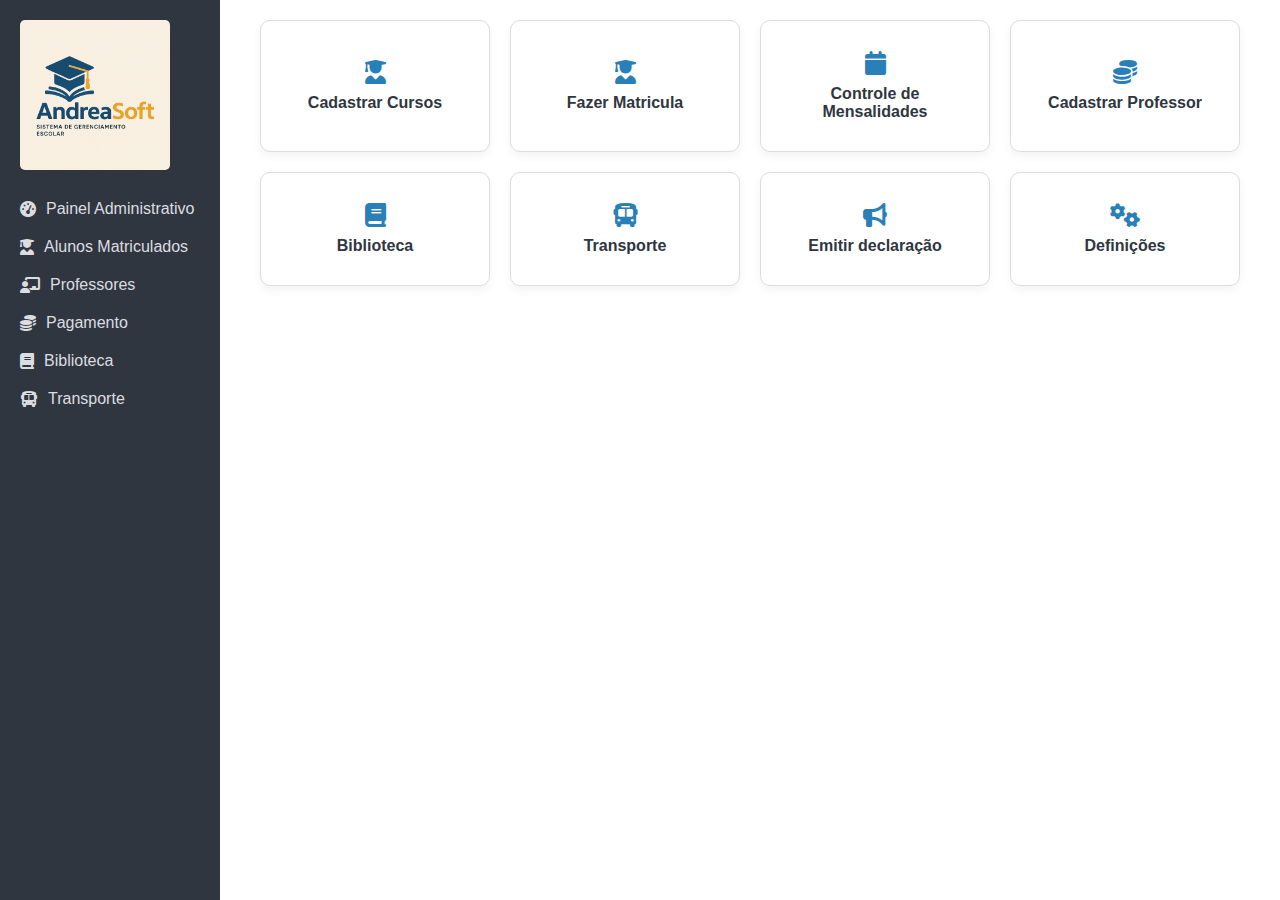
<file: html/index.html>
<!DOCTYPE html>
<html lang="pt-br">

<head>
  <meta charset="UTF-8" />
  <meta name="viewport" content="width=device-width, initial-scale=1.0" />
  <title>SGTE - Sistema de Gerenciamento Escolar</title>
  <link rel="stylesheet" href="../css/style.css" />
  <link rel="stylesheet" href="https://cdnjs.cloudflare.com/ajax/libs/font-awesome/6.5.0/css/all.min.css" /> 
</head>

<body class="container">
  <aside class="sidebar">
    <div class="logo">
      <img src="../images/logo.png" alt="Logo" />
    </div>
    <nav>
      <ul>
        <li><a href="index.html"><i class="fas fa-tachometer-alt"></i> Painel Administrativo</a></li>
        <li><a href="listaEstudante.html"><i class="fas fa-user-graduate"></i> Alunos Matriculados</a></li>
        <li><a href="profCadastrados.html"><i class="fas fa-chalkboard-teacher"></i>Professores</a></li>
        <li><a href="pagamento.html"><i class="fas fa-coins"></i> Pagamento</a></li>
        <li><a href="biblioteca.html"><i class="fas fa-book"></i> Biblioteca</a></li>
        <li><a href="transporte.html"><i class="fas fa-bus"></i> Transporte</a></li>
      </ul>
    </nav>
  </aside>

  <!-- Conteúdo principal -->
  <main class="main">

    <section class="dashboard">
      <a href="cadastrarCursos.html" class="card"><i class="fas fa-user-graduate"></i> Cadastrar Cursos</a>
      <a href="gerenciarTurmas.html" class="card"><i class="fas fa-user-graduate"></i>Fazer Matricula</a>
      <a href="pagamento.html" class="card"><i class="fas fa-calendar"></i>Controle de Mensalidades</a>
      <a href="cadastrarProf.html" class="card"><i class="fas fa-coins"></i>Cadastrar Professor</a>
      <a href="biblioteca.html" class="card"><i class="fas fa-book"></i> Biblioteca</a>
      <a href="transporte.html" class="card"><i class="fas fa-bus"></i> Transporte</a>
      <a href="avisos.html" class="card"><i class="fas fa-bullhorn"></i> Emitir declaração</a>
      <a href="definicoes.html" class="card"><i class="fas fa-cogs"></i> Definições</a>
    </section>    

  </main>

 

  

</body>

</html>
</file>
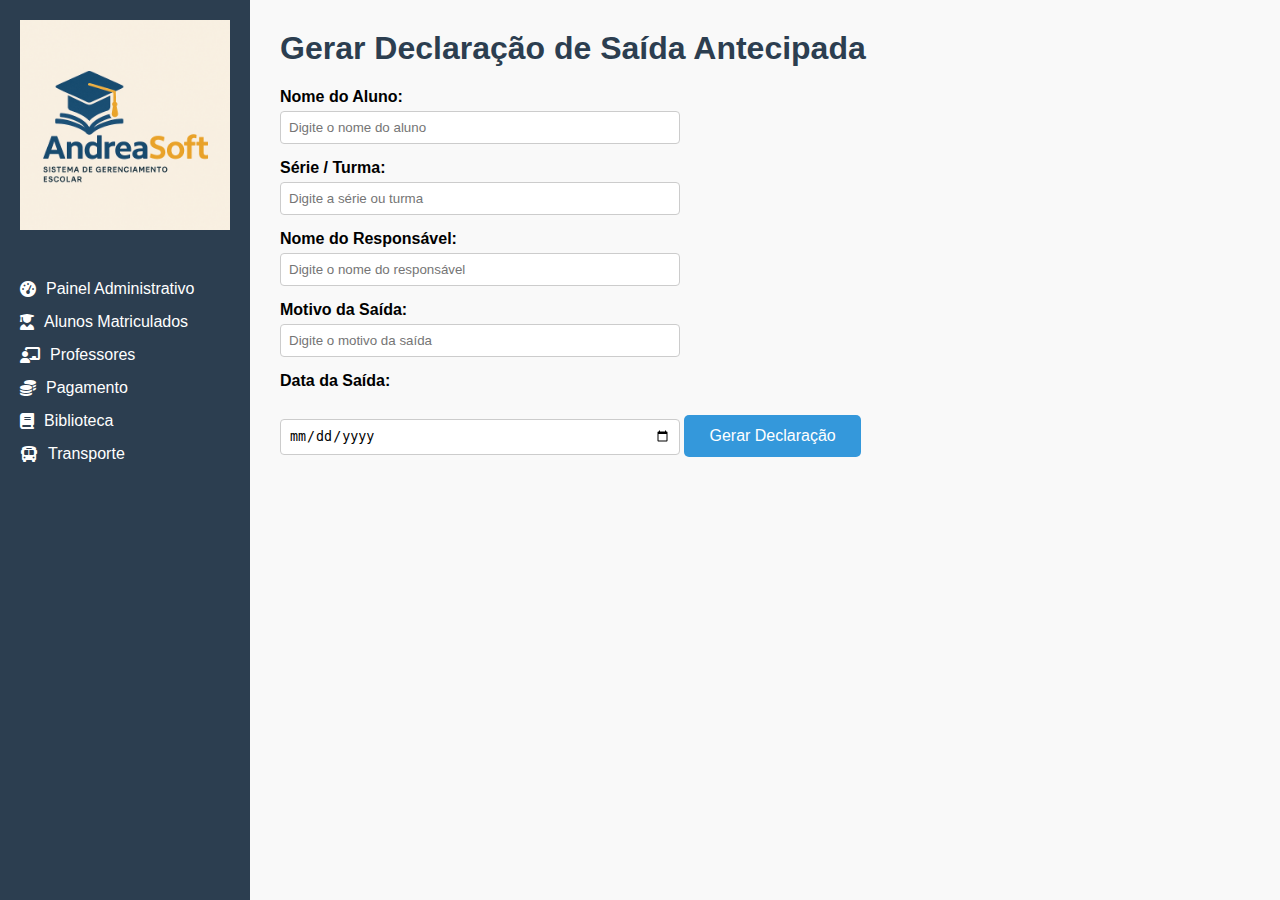
<file: html/avisos.html>
<!DOCTYPE html>
<html lang="pt-br">

<head>
    <meta charset="UTF-8">
    <meta name="viewport" content="width=device-width, initial-scale=1.0">
    <title>Avisos</title>
    <link rel="stylesheet" href="../css/avisos.css">
    <link rel="stylesheet" href="https://cdnjs.cloudflare.com/ajax/libs/font-awesome/6.5.0/css/all.min.css">
</head>

<body class="main-container">
    <aside class="sidebar">
        <div class="logo">
            <img src="../images/logo.png" alt="Logo">
        </div>
        <nav>
            <ul>
                <li><a href="index.html"><i class="fas fa-tachometer-alt"></i> Painel Administrativo</a></li>
                <li><a href="listaEstudante.html"><i class="fas fa-user-graduate"></i> Alunos Matriculados</a></li>
                <li><a href="professor.html"><i class="fas fa-chalkboard-teacher"></i>Professores</a></li>
                <li><a href="pagamento.html"><i class="fas fa-coins"></i> Pagamento</a></li>
                <li><a href="biblioteca.html"><i class="fas fa-book"></i> Biblioteca</a></li>
                <li><a href="transporte.html"><i class="fas fa-bus"></i> Transporte</a></li>
            </ul>
        </nav>
    </aside>

    <main class="content">
        <h1>Gerar Declaração de Saída Antecipada</h1>

        <label for="nomeAluno">Nome do Aluno:</label>
        <input type="text" id="nomeAluno" placeholder="Digite o nome do aluno" />

        <label for="serieAluno">Série / Turma:</label>
        <input type="text" id="serieAluno" placeholder="Digite a série ou turma" />

        <label for="responsavel">Nome do Responsável:</label>
        <input type="text" id="responsavel" placeholder="Digite o nome do responsável" />

        <label for="motivo">Motivo da Saída:</label>
        <input type="text" id="motivo" placeholder="Digite o motivo da saída" />

        <label for="dataSaida">Data da Saída:</label>
        <input type="date" id="dataSaida" />

        <button onclick="gerarDeclaracao()">Gerar Declaração</button>

        <div id="declaracao" style="display:none; margin-top:20px;"></div>
    </main>


    <script src="../js/avisos.js"></script>

</body>

</html>
</file>
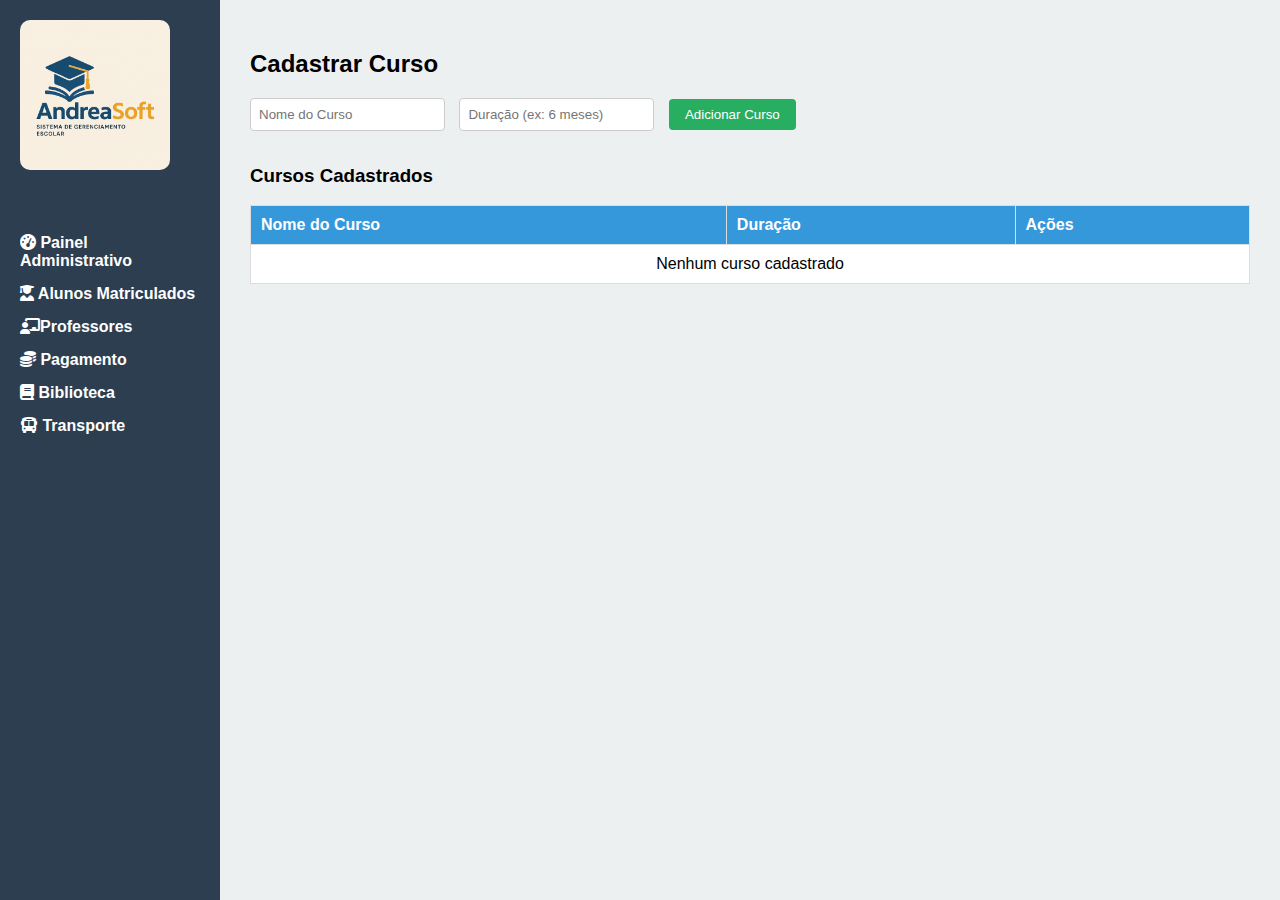
<file: html/cadastrarCursos.html>
<!DOCTYPE html>
<html lang="en">

<head>
    <meta charset="UTF-8" />
    <meta name="viewport" content="width=device-width, initial-scale=1.0" />
    <title>Document</title>
    <link rel="stylesheet" href="../css/cadastrarCursos.css" />
    <link rel="stylesheet" href="https://cdnjs.cloudflare.com/ajax/libs/font-awesome/6.5.0/css/all.min.css" />    
</head>

<body>
    <div class="container">
        <aside class="sidebar">
            <div class="logo">
                <img src="../images/logo.png" alt="Logo">
            </div>            
            <ul>
                <li><a href="index.html"><i class="fas fa-tachometer-alt"></i> Painel Administrativo</a></li>
                <li><a href="listaEstudante.html"><i class="fas fa-user-graduate"></i> Alunos Matriculados</a></li>
                <li><a href="professor.html"><i class="fas fa-chalkboard-teacher"></i>Professores</a></li>
                <li><a href="pagamento.html"><i class="fas fa-coins"></i> Pagamento</a></li>
                <li><a href="biblioteca.html"><i class="fas fa-book"></i> Biblioteca</a></li>
                <li><a href="transporte.html"><i class="fas fa-bus"></i> Transporte</a></li>
            </ul>
        </aside>

        <main class="main-content">
            <h2>Cadastrar Curso</h2>
            <form id="formCurso">
                <input type="text" id="nomeCurso" placeholder="Nome do Curso" required />
                <input type="text" id="duracaoCurso" placeholder="Duração (ex: 6 meses)" required />
                <button type="submit">Adicionar Curso</button>
            </form>

            <h3>Cursos Cadastrados</h3>
            <table border="1" id="tabelaCursos">
                <thead>
                    <tr>
                        <th>Nome do Curso</th>
                        <th>Duração</th>
                        <th class="acao">Ações</th>
                    </tr>
                </thead>
                <tbody>
                    <!-- Cursos aparecerão aqui -->
                </tbody>
            </table>
        </main>
    </div>

    <script src="../js/cadastrarCursos.js"></script>
</body>

</html>
</file>
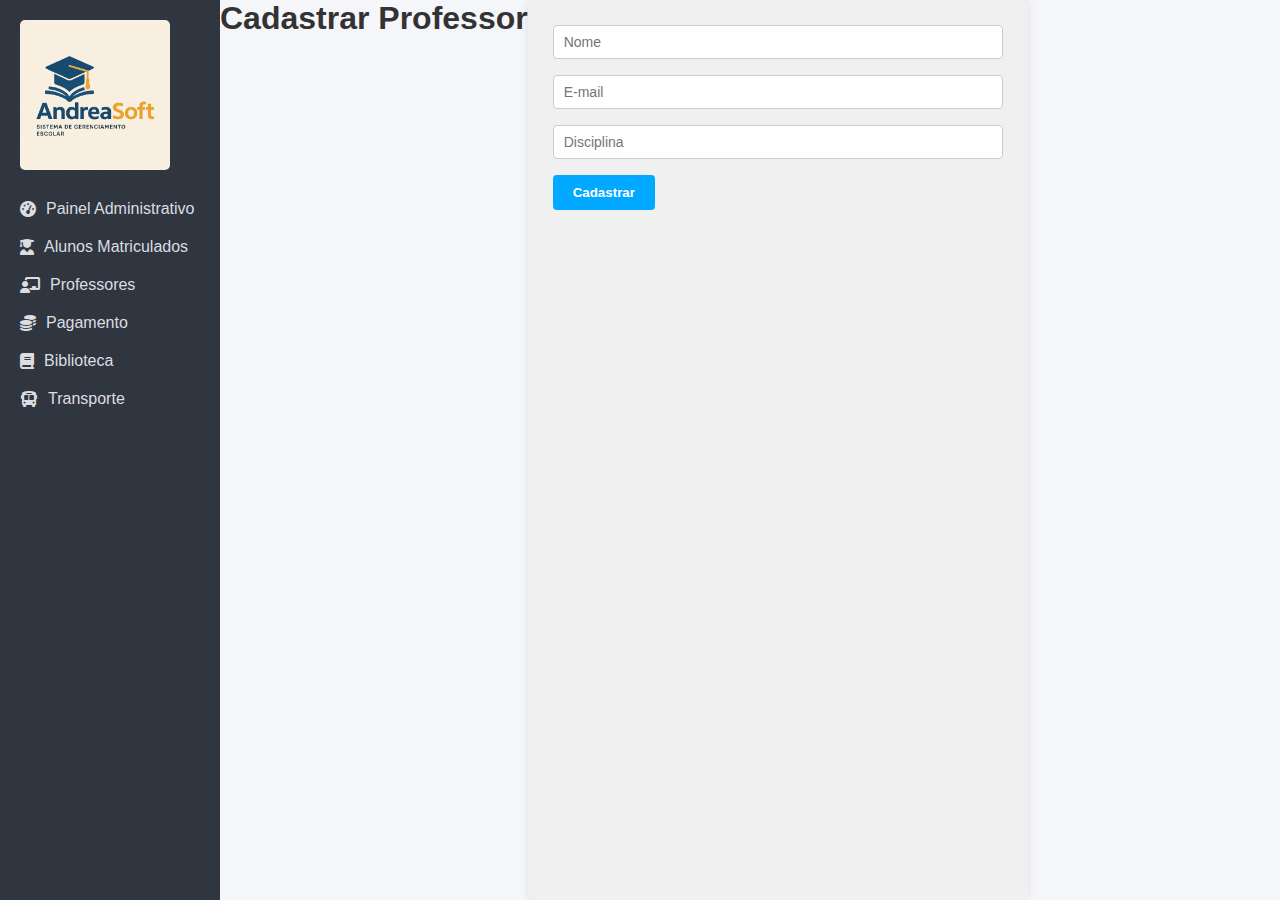
<file: html/cadastrarProf.html>
<html lang="pt-br">

<head>
  <meta charset="UTF-8" />
  <meta name="viewport" content="width=device-width, initial-scale=1" />
  <title>Professores</title>
  <link rel="stylesheet" href="../css/style.css">
  <link rel="stylesheet" href="https://cdnjs.cloudflare.com/ajax/libs/font-awesome/6.5.0/css/all.min.css">
</head>

<body class="container">
  <aside class="sidebar">
    <div class="logo">
      <img src="../images/logo.png" alt="Logo">
    </div>
    <nav>
      <ul>
        <li><a href="index.html"><i class="fas fa-tachometer-alt"></i> Painel Administrativo</a></li>
        <li><a href="listaEstudante.html"><i class="fas fa-user-graduate"></i> Alunos Matriculados</a></li>
        <li><a href="profCadastrados.html"><i class="fas fa-chalkboard-teacher"></i>Professores</a></li>
        <li><a href="pagamento.html"><i class="fas fa-coins"></i> Pagamento</a></li>
        <li><a href="biblioteca.html"><i class="fas fa-book"></i> Biblioteca</a></li>
        <li><a href="transporte.html"><i class="fas fa-bus"></i> Transporte</a></li>
      </ul>
    </nav>
  </aside>

  <h1>Cadastrar Professor</h1>
  <form id="professorForm">
    <input type="text" id="nome" placeholder="Nome" required />
    <input type="email" id="email" placeholder="E-mail" required />
    <input type="text" id="disciplina" placeholder="Disciplina" required />
    <button type="submit">Cadastrar</button>
  </form>

  <script src="../js/profCadatrados.js"></script>

</body>

</html>
</file>
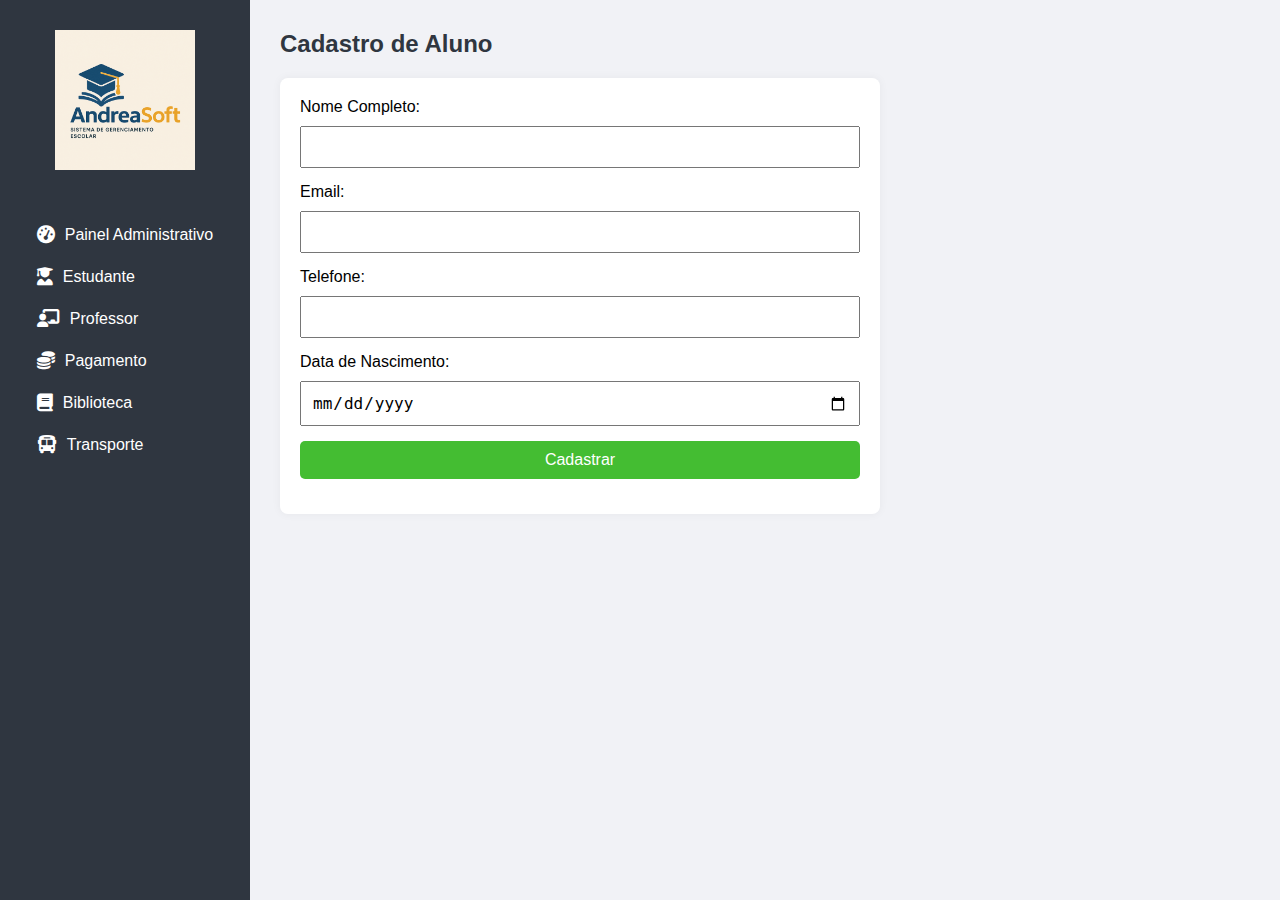
<file: html/cadastro.html>
<!DOCTYPE html>
<html lang="pt-br">

<head>
  <meta charset="UTF-8" />
  <meta name="viewport" content="width=device-width, initial-scale=1" />
  <title>Cadastro de Alunos</title>
  <link rel="stylesheet" href="../css/cadastro.css" />
  <link rel="stylesheet" href="https://cdnjs.cloudflare.com/ajax/libs/font-awesome/6.5.0/css/all.min.css" />
</head>

<body> 
  
  <aside class="sidebar">
    <div class="logo">
      <img src="../images/logo.png" alt="Logo">
    </div>
    <nav>
      <ul>
        <li><a href="index.html"><i class="fas fa-tachometer-alt"></i> Painel Administrativo</a></li>
        <li><a href="listaEstudante.html"><i class="fas fa-user-graduate"></i> Estudante</a></li>
        <li><a href="professor.html"><i class="fas fa-chalkboard-teacher"></i> Professor</a></li>
        <li><a href="pagamento.html"><i class="fas fa-coins"></i> Pagamento</a></li>
        <li><a href="biblioteca.html"><i class="fas fa-book"></i> Biblioteca</a></li>
        <li><a href="transporte.html"><i class="fas fa-bus"></i> Transporte</a></li>
      </ul>
    </nav>
  </aside>

  <!-- Corrigido: class="content" em vez de class="main" -->
  <main class="content">
    <section class="dashboard">
      <h2>Cadastro de Aluno</h2>

      <form id="formCadastro">
        <label for="nome">Nome Completo:</label>
        <input type="text" id="nome" name="nome" required />

        <label for="email">Email:</label>
        <input type="email" id="email" name="email" required />

        <label for="telefone">Telefone:</label>
        <input type="tel" id="telefone" name="telefone" />

        <label for="dataNascimento">Data de Nascimento:</label>
        <input type="date" id="dataNascimento" name="dataNascimento" />

        <button type="submit">Cadastrar</button>
      </form>

      <div id="msgSucesso" style="color: green; margin-top: 10px; display:none;">
        Aluno cadastrado com sucesso!
      </div>
    </section>
  </main>

  <script src="../js/cadastro.js"></script>
</body>

</html>
</file>
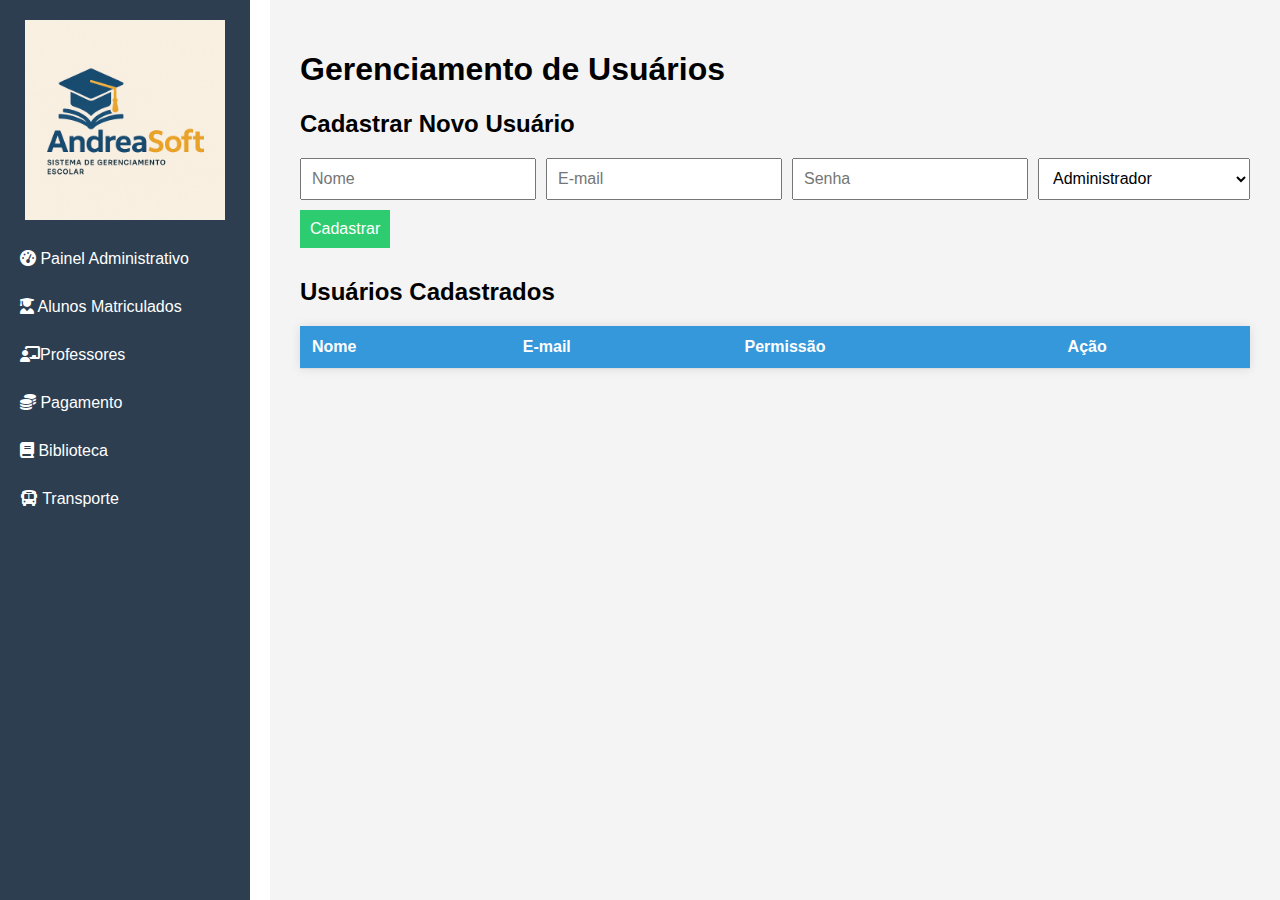
<file: html/definicoes.html>
<!DOCTYPE html>
<html lang="pt-br">

<head>
    <meta charset="UTF-8">
    <meta name="viewport" content="width=device-width, initial-scale=1.0">
    <title>Definições</title>
    <link rel="stylesheet" href="../css/definicoes.css">
    <link rel="stylesheet" href="https://cdnjs.cloudflare.com/ajax/libs/font-awesome/6.5.0/css/all.min.css">
</head>

<body class="container">
    <aside class="sidebar">
        <div class="logo">
            <img src="../images/logo.png" alt="Logo">
        </div>
        <nav>
            <ul>
                <li><a href="index.html"><i class="fas fa-tachometer-alt"></i> Painel Administrativo</a></li>
                <li><a href="listaEstudante.html"><i class="fas fa-user-graduate"></i> Alunos Matriculados</a></li>
                <li><a href="professor.html"><i class="fas fa-chalkboard-teacher"></i>Professores</a></li>
                <li><a href="pagamento.html"><i class="fas fa-coins"></i> Pagamento</a></li>
                <li><a href="biblioteca.html"><i class="fas fa-book"></i> Biblioteca</a></li>
                <li><a href="transporte.html"><i class="fas fa-bus"></i> Transporte</a></li>
            </ul>
        </nav>
    </aside>
    <main class="conteudo">
    <h1>Gerenciamento de Usuários</h1>

    <h2>Cadastrar Novo Usuário</h2>
    <form id="formUsuario">
      <input type="text" id="nome" placeholder="Nome" required />
      <input type="email" id="email" placeholder="E-mail" required />
      <input type="password" id="senha" placeholder="Senha" required />
      <select id="permissao">
        <option value="admin">Administrador</option>
        <option value="recepcao">Recepção</option>
        <option value="coordenacao">Coordenação</option>
      </select>
      <button type="submit">Cadastrar</button>
    </form>

    <h2>Usuários Cadastrados</h2>
    <table>
      <thead>
        <tr>
          <th>Nome</th>
          <th>E-mail</th>
          <th>Permissão</th>
          <th>Ação</th>
        </tr>
      </thead>
      <tbody id="listaUsuarios"></tbody>
    </table>
  </main>

  <script src="../js/definicoes.js"></script>

</body>

</html>
</file>
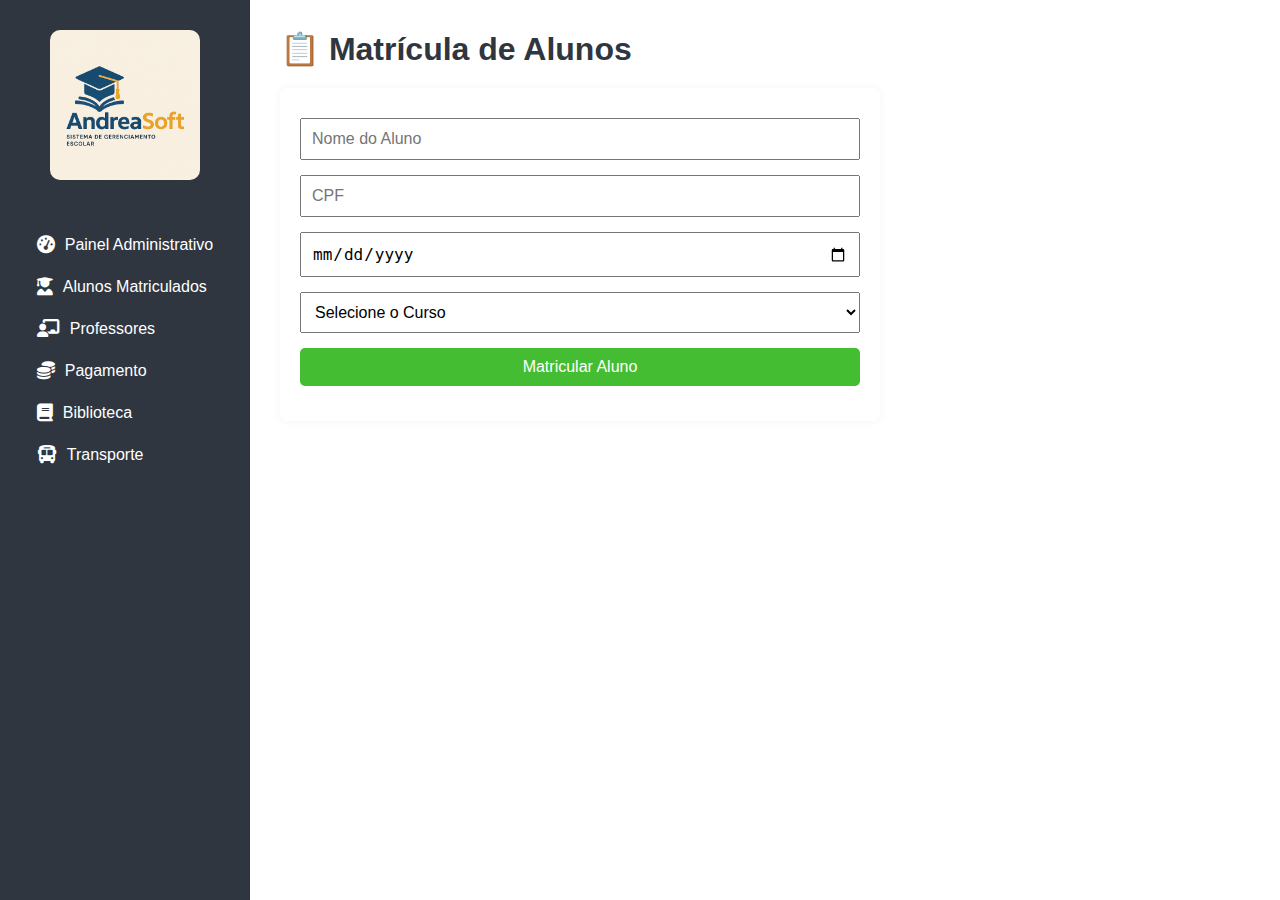
<file: html/gerenciarTurmas.html>
<!DOCTYPE html>
<html lang="pt-BR">

<head>
    <meta charset="UTF-8" />
    <meta name="viewport" content="width=device-width, initial-scale=1" />
    <link rel="stylesheet" href="../css/gerenciarTurmas.css" />
    <link rel="stylesheet" href="https://cdnjs.cloudflare.com/ajax/libs/font-awesome/6.5.0/css/all.min.css" />
    <title>Sistema de Matrícula</title>
</head>

<body>

    <!-- Barra lateral -->
    <aside class="sidebar">
        <div class="logo">
            <img src="../images/logo.png" alt="Logo">
        </div>
        <nav>
            <ul>
                <li><a href="index.html"><i class="fas fa-tachometer-alt"></i> Painel Administrativo</a></li>
                <li><a href="listaEstudante.html"><i class="fas fa-user-graduate"></i> Alunos Matriculados</a></li>
                <li><a href="professor.html"><i class="fas fa-chalkboard-teacher"></i>Professores</a></li>
                <li><a href="pagamento.html"><i class="fas fa-coins"></i> Pagamento</a></li>
                <li><a href="biblioteca.html"><i class="fas fa-book"></i> Biblioteca</a></li>
                <li><a href="transporte.html"><i class="fas fa-bus"></i> Transporte</a></li>
            </ul>
        </nav>
    </aside>

    <!-- Conteúdo principal -->
    <main class="content">
        <h1>📋 Matrícula de Alunos</h1>

        <form id="formMatricula">
            <input type="text" id="nomeAluno" placeholder="Nome do Aluno" required />
            <input type="text" id="cpfAluno" placeholder="CPF" required />
            <input type="date" id="dataNascimento" required />
            <select id="cursoAluno" required>
                <option value="">Selecione o Curso</option>
                <option value="Informática">Informática</option>
                <option value="Excel Avançado">Excel Avançado</option>
                <option value="Auto Cad">Auto Cad</option>
                <option value="Administração">Administração</option>
                <option value="Inglês">Inglês</option>
                <option value="Mecânica de Autos">Mecânica de Autos</option>
                <option value="Eletricidade de Autos">Eletricidade de Autos</option>
                <option value="InsulFilm">InsulFilm</option>
            </select>
            <button type="submit">Matricular Aluno</button>
        </form>

        
    </main>

    <script src="../js/gerenciarTurmas.js"></script>

</body>

</html>
</file>
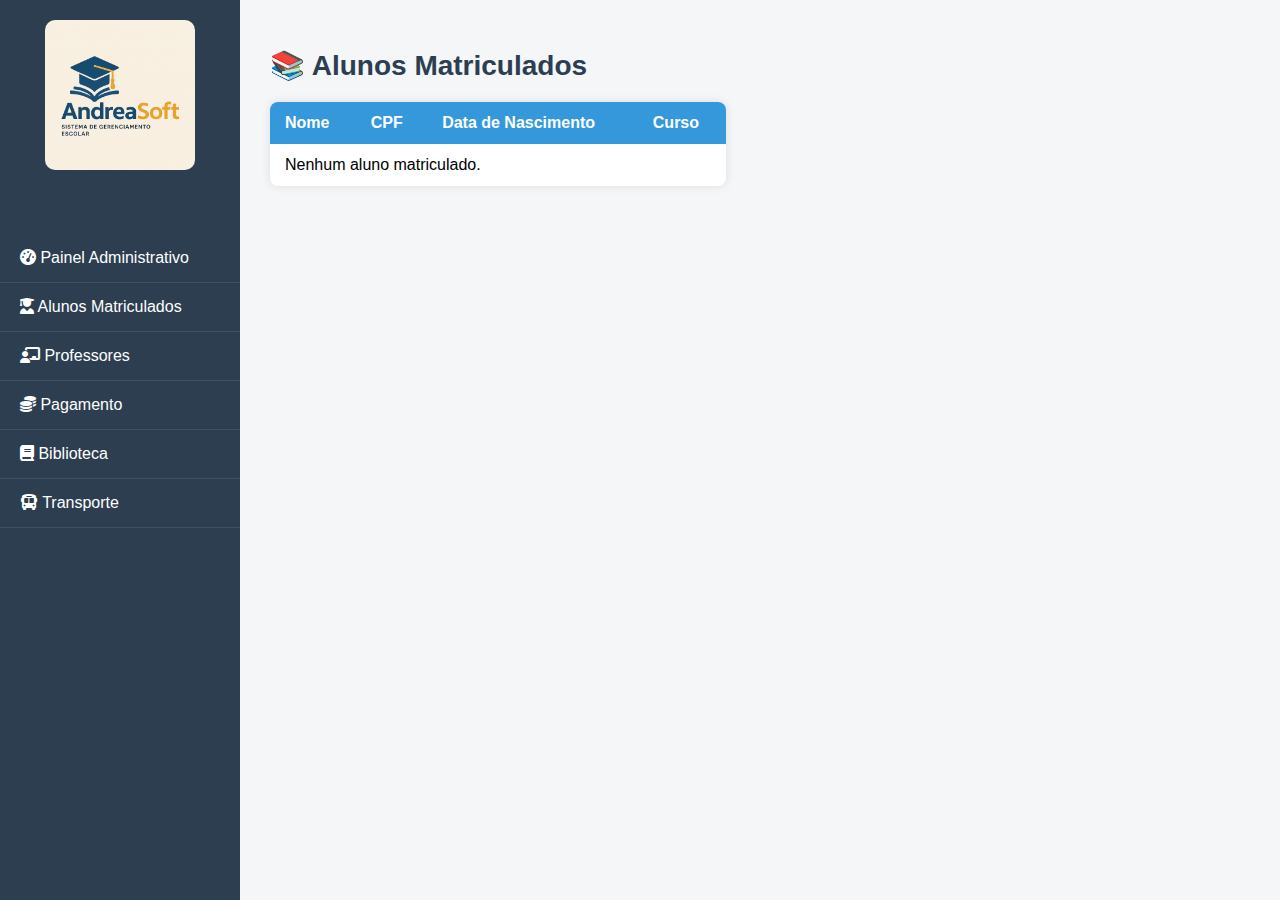
<file: html/listaEstudante.html>
<!DOCTYPE html>
<html lang="pt-br">

<head>
  <meta charset="UTF-8" />
  <meta name="viewport" content="width=device-width, initial-scale=1" />
  <title>Lista de Alunos Matriculados</title>
  <link rel="stylesheet" href="../css/listaEstudante.css" />
  <link rel="stylesheet" href="https://cdnjs.cloudflare.com/ajax/libs/font-awesome/6.5.0/css/all.min.css" />
</head>

<body>
  <div class="container">
    <aside class="sidebar">
            <div class="logo">
                <img src="../images/logo.png" alt="Logo">
            </div>
            <nav>
                <ul>
                    <li><a href="index.html"><i class="fas fa-tachometer-alt"></i> Painel Administrativo</a></li>
                    <li><a href="listaEstudante.html"><i class="fas fa-user-graduate"></i> Alunos Matriculados</a></li>
                    <li><a href="profCadastrados.html"><i class="fas fa-chalkboard-teacher"></i> Professores</a></li>
                    <li><a href="pagamento.html"><i class="fas fa-coins"></i> Pagamento</a></li>
                    <li><a href="biblioteca.html"><i class="fas fa-book"></i> Biblioteca</a></li>
                    <li><a href="transporte.html"><i class="fas fa-bus"></i> Transporte</a></li>
                </ul>
            </nav>
        </aside>

        <main class="content">
  <h1>📚 Alunos Matriculados</h1>

  <table>
    <thead>
      <tr>
        <th>Nome</th>
        <th>CPF</th>
        <th>Data de Nascimento</th>
        <th>Curso</th>
      </tr>
    </thead>
    <tbody id="tabelaAlunos">
      <!-- Dados serão inseridos via JavaScript -->
    </tbody>
  </table>
</main>  

  <script src="../js/listaEstudante.js"></script>
</body>

</html>
</file>
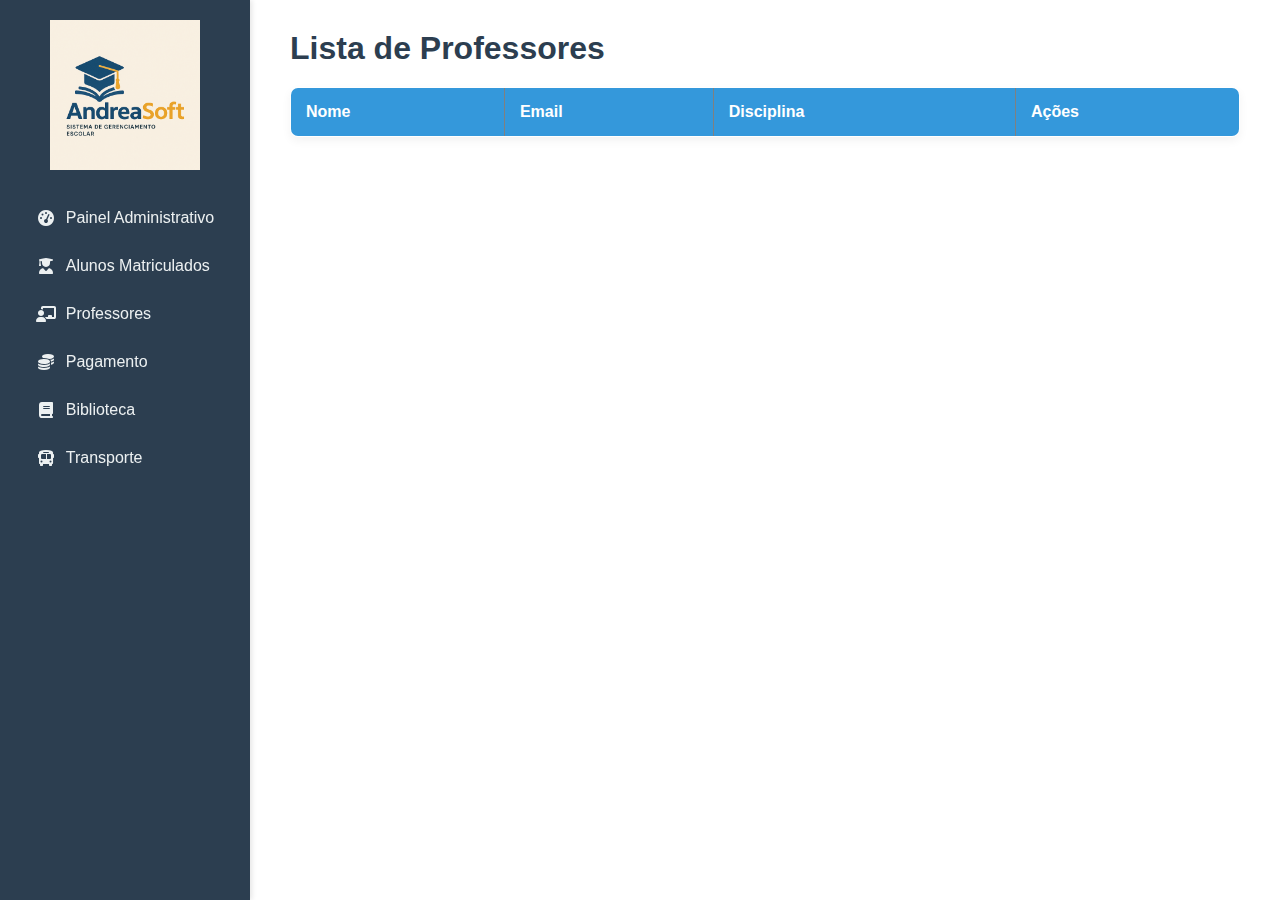
<file: html/profCadastrados.html>
<!DOCTYPE html>
<html lang="pt-br">

<head>
    <meta charset="UTF-8">
    <title>Professores Cadastrados</title>
    <link rel="stylesheet" href="../css/profCadastrados.css">
    <link rel="stylesheet" href="https://cdnjs.cloudflare.com/ajax/libs/font-awesome/6.5.0/css/all.min.css">
</head>

<body>

    <aside class="sidebar">
        <div class="logo">
            <img src="../images/logo.png" alt="Logo">
        </div>
        <nav>
            <ul>
                <li><a href="index.html"><i class="fas fa-tachometer-alt"></i> Painel Administrativo</a></li>
                <li><a href="listaEstudante.html"><i class="fas fa-user-graduate"></i> Alunos Matriculados</a></li>
                <li><a href="profCadastrados.html"><i class="fas fa-chalkboard-teacher"></i>Professores</a></li>
                <li><a href="pagamento.html"><i class="fas fa-coins"></i> Pagamento</a></li>
                <li><a href="biblioteca.html"><i class="fas fa-book"></i> Biblioteca</a></li>
                <li><a href="transporte.html"><i class="fas fa-bus"></i> Transporte</a></li>
            </ul>
        </nav>
    </aside>

    <main class="content">
        <h1>Lista de Professores</h1>
        <table border="1">
            <thead>
                <tr>
                    <th>Nome</th>
                    <th>Email</th>
                    <th>Disciplina</th>
                    <th>Ações</th>
                </tr>
            </thead>
            <tbody id="tabelaProfessores"></tbody>
        </table>

        <script src="../js/profCadatrados.js"></script>

    </main>

</body>

</html>
</file>
<file: css/style.css>
* {
      margin: 0;
      padding: 0;
      box-sizing: border-box;
    }

    body {
      font-family: Arial, sans-serif;
      background-color: #f0f2f5;
      display: flex;
      height: 100vh;
    }


    .main {
      flex: 1;
      padding: 20px;
    }

    .topbar {
      display: flex;
      justify-content: space-between;
      align-items: center;
      margin-bottom: 30px;
    }

    .topbar .actions button {
      margin-left: 10px;
      padding: 6px 12px;
      background-color: #2980b9;
      color: white;
      border: none;
      border-radius: 4px;
      cursor: pointer;
    }

    .dashboard {
      display: grid;
      grid-template-columns: repeat(auto-fit, minmax(200px, 1fr));
      gap: 20px;
    }

    /* Estilização dos cards no dashboard */
    .dashboard {
      display: grid;
      grid-template-columns: repeat(auto-fit, minmax(200px, 1fr));
      gap: 20px;
    }

    .card {
      background-color: #ffffff;
      border: 1px solid #dcdde1;
      border-radius: 10px;
      padding: 30px 20px;
      text-align: center;
      color: #2f3640;
      font-size: 16px;
      font-weight: bold;
      text-decoration: none;
      transition: all 0.3s ease;
      box-shadow: 0 4px 10px rgba(0, 0, 0, 0.05);
      display: flex;
      flex-direction: column;
      align-items: center;
      justify-content: center;
    }

    .card i {
      font-size: 28px;
      margin-bottom: 10px;
      color: #00a8ff;
    }

    .card:hover {
      background-color: #b6cddd;
      transform: translateY(-5px);
      box-shadow: 0 6px 15px rgba(0, 0, 0, 0.1);
      color: #0077cc;
    }


    .card:hover {
      transform: translateY(-5px);
    }

    .card i {
      font-size: 24px;
      display: block;
      margin-bottom: 10px;
      color: #2980b9;
    }

    /* style.css */

    body,
    html {
      margin: 0;
      padding: 0;
      font-family: Arial, sans-serif;
      background: #f5f6fa;
      color: #333;
    }

    .container {
      display: flex;
      min-height: 100vh;
    }

    /* Sidebar */
    .sidebar {
      width: 220px;
      background-color: #2f3640;
      color: #fff;
      display: flex;
      flex-direction: column;
      padding: 20px;
    }

    .sidebar .logo {
      display: flex;
      align-items: center;
      margin-bottom: 30px;
    }

    .sidebar .logo img {
      border-radius: 5px;
      margin-right: 10px;
    }

    .sidebar h2 {
      font-size: 22px;
      font-weight: 700;
    }

    .sidebar nav ul {
      list-style: none;
      padding: 0;
      margin: 0;
    }

    .sidebar nav ul li {
      margin-bottom: 20px;
      font-size: 16px;
    }

    .sidebar nav ul li a {
      color: #dcdde1;
      text-decoration: none;
      display: flex;
      align-items: center;
    }

    .sidebar nav ul li a:hover {
      color: #00a8ff;
    }

    .sidebar nav ul li i {
      margin-right: 10px;
    }

    /* Main content */
    .main {
      flex: 1;
      background-color: #fff;
      display: flex;
      flex-direction: column;
      padding: 20px 40px;
    }
   
    form {
      max-width: 500px;
      background: #f0f0f0;
      padding: 25px;
      border-radius: 6px;
      box-shadow: 0 0 8px rgba(0, 0, 0, 0.1);
    }

    form label {
      display: block;
      margin-bottom: 6px;
      font-weight: 600;
    }

    form input {
      width: 100%;
      padding: 8px 10px;
      margin-bottom: 16px;
      border: 1px solid #ccc;
      border-radius: 4px;
      font-size: 14px;
      box-sizing: border-box;
    }

    form button {
      background-color: #00a8ff;
      color: white;
      padding: 10px 20px;
      border: none;
      border-radius: 4px;
      font-weight: 700;
      cursor: pointer;
    }

    form button:hover {
      background-color: #0097e6;
    }

    .logo img {
      width: 150px;
      /* define a largura desejada */
      height: auto;
      /* mantém a proporção original */
    }
</file>
<file: css/avisos.css>
body, html {
  margin: 0;
  padding: 0;
  height: 100%;
  font-family: Arial, sans-serif;
}

.main-container {
  display: flex;
  min-height: 100vh; /* altura total da tela */
}

.sidebar {
  width: 250px;
  background-color: #2c3e50;
  color: white;
  padding: 20px;
  box-sizing: border-box;
  /* altura para cobrir toda a tela */
  min-height: 100vh;
}

.sidebar .logo img {
  max-width: 100%;
  height: auto;
  margin-bottom: 30px;
}

.sidebar nav ul {
  list-style: none;
  padding-left: 0;
}

.sidebar nav ul li {
  margin: 15px 0;
}

.sidebar nav ul li a {
  color: white;
  text-decoration: none;
  font-size: 16px;
  display: flex;
  align-items: center;
}

.sidebar nav ul li a i {
  margin-right: 10px;
}

.sidebar nav ul li a:hover {
  color: #3498db;
}

.content {
  flex: 1; /* ocupa o restante do espaço */
  background-color: #f9f9f9;
  padding: 30px;
  box-sizing: border-box;
}

.content h1 {
  margin-top: 0;
  color: #2c3e50;
}

.content label {
  display: block;
  margin: 15px 0 5px;
  font-weight: bold;
}

.content input[type="text"],
.content input[type="date"] {
  width: 100%;
  max-width: 400px;
  padding: 8px;
  border-radius: 4px;
  border: 1px solid #ccc;
  box-sizing: border-box;
}

.content button {
  margin-top: 20px;
  background-color: #3498db;
  color: white;
  padding: 12px 25px;
  border: none;
  border-radius: 5px;
  font-size: 16px;
  cursor: pointer;
  transition: background-color 0.3s ease;
}

.content button:hover {
  background-color: #2980b9;
}

#declaracao {
  background: white;
  padding: 20px;
  border-radius: 8px;
  box-shadow: 0 2px 8px rgba(0,0,0,0.1);
  margin-top: 30px;
  max-width: 600px;
  font-size: 18px;
  color: #333;
}

#modeloDeclaracao {
  background-color: #fff;
  padding: 25px;
  border-radius: 8px;
  box-shadow: 0 2px 10px rgba(0,0,0,0.1);
  max-width: 600px;
  font-size: 18px;
  color: #333;
}

#modeloDeclaracao h2 {
  text-align: center;
  margin-bottom: 20px;
}

#modeloDeclaracao button {
  margin-top: 25px;
  background-color: #2ecc71;
  color: white;
  border: none;
  padding: 10px 20px;
  font-size: 16px;
  border-radius: 6px;
  cursor: pointer;
}

#modeloDeclaracao button:hover {
  background-color: #27ae60;
}
</file>
<file: css/cadastrarCursos.css>
body,
        html {
            margin: 0;
            padding: 0;
            height: 100vh;
            font-family: Arial, sans-serif;
        }

        .container {
            display: flex;
            height: 100vh;
        }

        /* Barra lateral */

        /* Logo */
        .sidebar .logo img {
            width: 150px;
            margin-bottom: 40px;
            height: auto;
            border-radius: 10px;
        }

        .sidebar {
            width: 220px;
            background-color: #2c3e50;
            color: white;
            padding: 20px;
            box-sizing: border-box;
        }

        .sidebar h2 {
            margin-top: 0;
            font-size: 1.5rem;
        }

        .sidebar ul {
            list-style: none;
            padding: 0;
            margin: 20px 0 0 0;
        }

        .sidebar ul li {
            margin-bottom: 15px;
        }

        .sidebar ul li a {
            color: white;
            text-decoration: none;
            font-weight: bold;
        }

        .sidebar ul li a:hover {
            text-decoration: underline;
        }

        /* Conteúdo principal */
        .main-content {
            flex: 1;
            padding: 30px;
            background-color: #ecf0f1;
            overflow-y: auto;
            box-sizing: border-box;
        }

        /* Formulário */
        form input {
            padding: 8px;
            margin-right: 10px;
            margin-bottom: 15px;
            border: 1px solid #ccc;
            border-radius: 4px;
        }

        form button {
            padding: 8px 16px;
            border: none;
            background-color: #27ae60;
            color: white;
            border-radius: 4px;
            cursor: pointer;
        }

        form button:hover {
            background-color: #219150;
        }

        /* Tabela */
        table {
            width: 100%;
            border-collapse: collapse;
            background: white;
        }

        th,
        td {
            padding: 10px;
            border: 1px solid #ddd;
            text-align: left;
        }

        th {
            background-color: #3498db;
            color: white;
        }
</file>
<file: css/cadastro.css>
* {
            margin: 0;
            padding: 0;
            box-sizing: border-box;
        }

        body {
            font-family: Arial, sans-serif;
            background-color: #f1f2f6;
            display: flex;
            height: 100vh;
        }

        /* Barra lateral */
     .sidebar {
            width: 250px;
            background: #2f3640;
            color: white;
            display: flex;
            flex-direction: column;
            align-items: center;
            padding: 30px 15px;
        }

        .sidebar .logo img {
            width: 140px;
            margin-bottom: 40px;
        }

        .sidebar nav ul {
            list-style: none;
            width: 100%;
        }

        .sidebar nav ul li a {
            display: flex;
            align-items: center;
            padding: 12px 16px;
            text-decoration: none;
            color: white;
            border-radius: 8px;
            transition: background 0.2s;
            font-weight: 500;
        }

        .sidebar nav ul li a:hover {
            background-color: #40739e;
        }

        .sidebar nav ul li a i {
            margin-right: 10px;
            font-size: 18px;
        }

        /* Conteúdo */
        .content {
            flex: 1;
            padding: 30px;
            overflow-y: auto;
        }

        h1,
        h2 {
            margin-bottom: 20px;
            color: #2f3640;
        }

        form {
            background: #fff;
            padding: 20px;
            border-radius: 8px;
            margin-bottom: 30px;
            box-shadow: 0 0 10px rgba(0, 0, 0, 0.05);
            max-width: 600px;
        }

        input,
        select,
        button {
            display: block;
            width: 100%;
            padding: 10px;
            margin-top: 10px;
            margin-bottom: 15px;
            font-size: 16px;
        }

        button {
            background-color: #44bd32;
            color: white;
            border: none;
            border-radius: 5px;
            cursor: pointer;
        }

        button:hover {
            background-color: #4cd137;
        }

        table {
            width: 100%;
            border-collapse: collapse;
            background: white;
            box-shadow: 0 0 10px rgba(0, 0, 0, 0.05);
        }

        th,
        td {
            padding: 12px;
            text-align: left;
            border-bottom: 1px solid #ccc;
        }

        th {
            background-color: #dcdde1;
        }

        .delete-btn {
            background-color: #e84118;
            color: white;
            border: none;
            padding: 6px 12px;
            border-radius: 4px;
            cursor: pointer;
        }

        .delete-btn:hover {
            background-color: #c23616;
        }

        @media(max-width: 768px) {
            body {
                flex-direction: column;
            }

            .sidebar {
                width: 100%;
                flex-direction: row;
                justify-content: space-around;
                height: auto;
            }
        }

        .logo img {
            height: auto;
            width: 150px;
        }
</file>
<file: css/definicoes.css>
body.container {
  display: flex;
  min-height: 100vh;
  margin: 0;
  font-family: Arial, sans-serif;
}

/* Sidebar */
.sidebar {
  width: 250px;
  background-color: #2c3e50;
  color: white;
  padding: 20px 0;
  position: fixed;
  height: 100vh;
}

.sidebar .logo img {
  width: 80%;
  margin: 0 auto 20px;
  display: block;
}

.sidebar nav ul {
  list-style: none;
  padding: 0;
}

.sidebar nav ul li {
  margin: 10px 0;
}

.sidebar nav ul li a {
  color: white;
  text-decoration: none;
  padding: 10px 20px;
  display: block;
  transition: background-color 0.3s;
}

.sidebar nav ul li a:hover {
  background-color: #34495e;
}

/* Conteúdo principal */
main.conteudo {
  margin-left: 270px;
  padding: 30px;
  flex: 1;
  background-color: #f4f4f4;
}

/* Formulário */
form#formUsuario {
  display: flex;
  flex-wrap: wrap;
  gap: 10px;
  margin-bottom: 30px;
}

form#formUsuario input,
form#formUsuario select,
form#formUsuario button {
  padding: 10px;
  font-size: 1rem;
}

form#formUsuario input,
form#formUsuario select {
  flex: 1 1 200px;
}

form#formUsuario button {
  background-color: #2ecc71;
  color: white;
  border: none;
  cursor: pointer;
}

form#formUsuario button:hover {
  background-color: #27ae60;
}

/* Tabela */
table {
  width: 100%;
  border-collapse: collapse;
  background-color: white;
  box-shadow: 0 0 10px rgba(0,0,0,0.1);
}

th, td {
  padding: 12px;
  text-align: left;
  border-bottom: 1px solid #ddd;
}

th {
  background-color: #3498db;
  color: white;
}

tr:hover {
  background-color: #f1f1f1;
}

button.excluir {
  background-color: #e74c3c;
  color: white;
  padding: 6px 10px;
  border: none;
  border-radius: 4px;
  cursor: pointer;
}

button.excluir:hover {
  background-color: #c0392b;
}
</file>
<file: css/listaEstudante.css>
body {
  font-family: Arial, sans-serif;
  background-color: #f4f6f8;
  margin: 0;
  padding: 0;
  display: flex;
}

.sidebar {
  width: 240px;
  background-color: #2c3e50;
  min-height: 100vh;
  color: white;
  position: fixed;
  top: 0;
  left: 0;
}

.sidebar .logo {
  text-align: center;
  padding: 20px;
}

.sidebar .logo img {
  width: 150px;
  margin-bottom: 40px;
  height: auto;
  border-radius: 10px;
}

.sidebar nav ul {
  list-style: none;
  padding: 0;
  margin: 0;
}

.sidebar nav ul li {
  border-bottom: 1px solid rgba(255, 255, 255, 0.1);
}

.sidebar nav ul li a {
  display: block;
  padding: 15px 20px;
  color: white;
  text-decoration: none;
  transition: background-color 0.2s ease;
}

.sidebar nav ul li a:hover {
  background-color: #34495e;
}

.content {
  margin-left: 240px;
  padding: 30px;
  width: calc(100% - 240px);
}

.content h1 {
  font-size: 28px;
  margin-bottom: 20px;
  color: #2c3e50;
}

table {
  width: 100%;
  border-collapse: collapse;
  background-color: white;
  border-radius: 8px;
  overflow: hidden;
  box-shadow: 0 0 10px rgba(0, 0, 0, 0.1);
}

thead {
  background-color: #3498db;
  color: white;
}

th,
td {
  padding: 12px 15px;
  text-align: left;
}

tbody tr:nth-child(even) {
  background-color: #f2f2f2;
}

tbody tr:hover {
  background-color: #e1f5fe;
}

.btn-excluir {
  background-color: #e74c3c;
  color: white;
  border: none;
  padding: 5px 10px;
  border-radius: 4px;
  cursor: pointer;
  transition: background-color 0.3s ease;
}

.btn-excluir:hover {
  background-color: #c0392b;
}
</file>
<file: css/gerenciarTurmas.css>
/* Reset básico */
* {
    margin: 0;
    padding: 0;
    box-sizing: border-box;
}

/* Para evitar scroll duplo e garantir 100vh */
html,
body {
    height: 100%;
    overflow: hidden;
}

body {
    display: flex;
    font-family: Arial, sans-serif;
    background-color: #f1f2f6;
    height: 100vh;
}

/* Barra lateral */
.sidebar {
    width: 250px;
    background: #2f3640;
    color: white;
    display: flex;
    flex-direction: column;
    align-items: center;
    padding: 30px 15px;
}

/* Logo */
.sidebar .logo img {
    width: 150px;
    margin-bottom: 40px;
    height: auto;
    border-radius: 10px;
}

/* Menu de navegação */
.sidebar nav ul {
    list-style: none;
    width: 100%;
}

.sidebar nav ul li a {
    display: flex;
    align-items: center;
    padding: 12px 16px;
    text-decoration: none;
    color: white;
    border-radius: 8px;
    transition: background 0.2s;
    font-weight: 500;
}

.sidebar nav ul li a:hover {
    background-color: #40739e;
}

.sidebar nav ul li a i {
    margin-right: 10px;
    font-size: 18px;
}

/* Conteúdo principal */
.content {
    flex: 1;
    padding: 30px;
    overflow-y: auto;
    box-sizing: border-box;
    background-color: #fff;
    /* para destacar conteúdo */
}

/* Títulos */
h1,
h2 {
    margin-bottom: 20px;
    color: #2f3640;
}

/* Formulário */
form {
    background: #fff;
    padding: 20px;
    border-radius: 8px;
    margin-bottom: 30px;
    box-shadow: 0 0 10px rgba(0, 0, 0, 0.05);
    max-width: 600px;
}

input,
select,
button {
    display: block;
    width: 100%;
    padding: 10px;
    margin-top: 10px;
    margin-bottom: 15px;
    font-size: 16px;
}

button {
    background-color: #44bd32;
    color: white;
    border: none;
    border-radius: 5px;
    cursor: pointer;
    transition: background-color 0.3s ease;
}

button:hover {
    background-color: #4cd137;
}

/* Tabela */
table {
    width: 100%;
    border-collapse: collapse;
    background: white;
    box-shadow: 0 0 10px rgba(0, 0, 0, 0.05);
}

th,
td {
    padding: 12px;
    text-align: left;
    border-bottom: 1px solid #ccc;
}

th {
    background-color: #dcdde1;
}

/* Botão de deletar */
.delete-btn {
    background-color: #e84118;
    color: white;
    border: none;
    padding: 6px 12px;
    border-radius: 4px;
    cursor: pointer;
    transition: background-color 0.3s ease;
}

.delete-btn:hover {
    background-color: #c23616;
}

/* Responsividade para telas menores */
@media (max-width: 768px) {
    body {
        flex-direction: column;
        height: auto;
    }

    .sidebar {
        width: 100%;
        flex-direction: row;
        justify-content: space-around;
        padding: 15px 0;
        height: auto;
    }

    .sidebar .logo img {
        width: 120px;
        margin-bottom: 0;
    }

    .sidebar nav ul {
        display: flex;
        width: auto;
        padding-left: 0;
        margin: 0;
    }

    .sidebar nav ul li {
        margin-right: 15px;
    }

    .sidebar nav ul li a {
        padding: 8px 12px;
        font-size: 14px;
    }

    .content {
        padding: 20px 15px;
    }

    form {
        max-width: 100%;
    }
}
</file>
<file: css/profCadastrados.css>
/* Reset básico */
* {
  margin: 0;
  padding: 0;
  box-sizing: border-box;
}

body {
  font-family: 'Segoe UI', Tahoma, Geneva, Verdana, sans-serif;
  background-color: #f4f6f8;
  color: #333;
  min-height: 100vh;
  display: flex; /* Deixa sidebar e conteúdo lado a lado */
}

/* Sidebar fixa */
.sidebar {
  width: 250px;
  background-color: #2c3e50;
  color: #ecf0f1;
  height: 100vh;
  position: fixed;
  top: 0;
  left: 0;
  padding-top: 20px;
  box-shadow: 2px 0 5px rgba(0,0,0,0.1);
  display: flex;
  flex-direction: column;
  align-items: center;
}

/* Logo dentro da sidebar */
.sidebar .logo img {
  max-width: 150px;
  margin-bottom: 20px;
}

/* Menu da sidebar */
.sidebar nav ul {
  list-style: none;
  width: 100%;
  padding-left: 0;
}

.sidebar nav ul li {
  width: 100%;
}

.sidebar nav ul li a {
  display: flex;
  align-items: center;
  color: #ecf0f1;
  text-decoration: none;
  padding: 15px 25px;
  font-size: 1rem;
  transition: background-color 0.3s;
}

.sidebar nav ul li a i {
  margin-right: 10px;
  width: 20px;
  text-align: center;
}

/* Hover nos links da sidebar */
.sidebar nav ul li a:hover {
  background-color: #34495e;
}

/* Conteúdo principal */
.content {
  margin-left: 250px; /* Espaço para sidebar */
  padding: 30px 40px;
  width: 100%;
  background-color: #fff;
  min-height: 100vh;
}

/* Título */
.content h1 {
  margin-bottom: 20px;
  font-size: 2rem;
  color: #2c3e50;
}

/* Tabela */
table {
  width: 100%;
  border-collapse: collapse;
  background-color: #fff;
  border-radius: 8px;
  overflow: hidden;
  box-shadow: 0 4px 10px rgba(0, 0, 0, 0.05);
}

th, td {
  padding: 15px;
  text-align: left;
  border-bottom: 1px solid #eee;
}

th {
  background-color: #3498db;
  color: white;
  font-weight: 600;
}

tr:hover {
  background-color: #f1f1f1;
}
</file>
